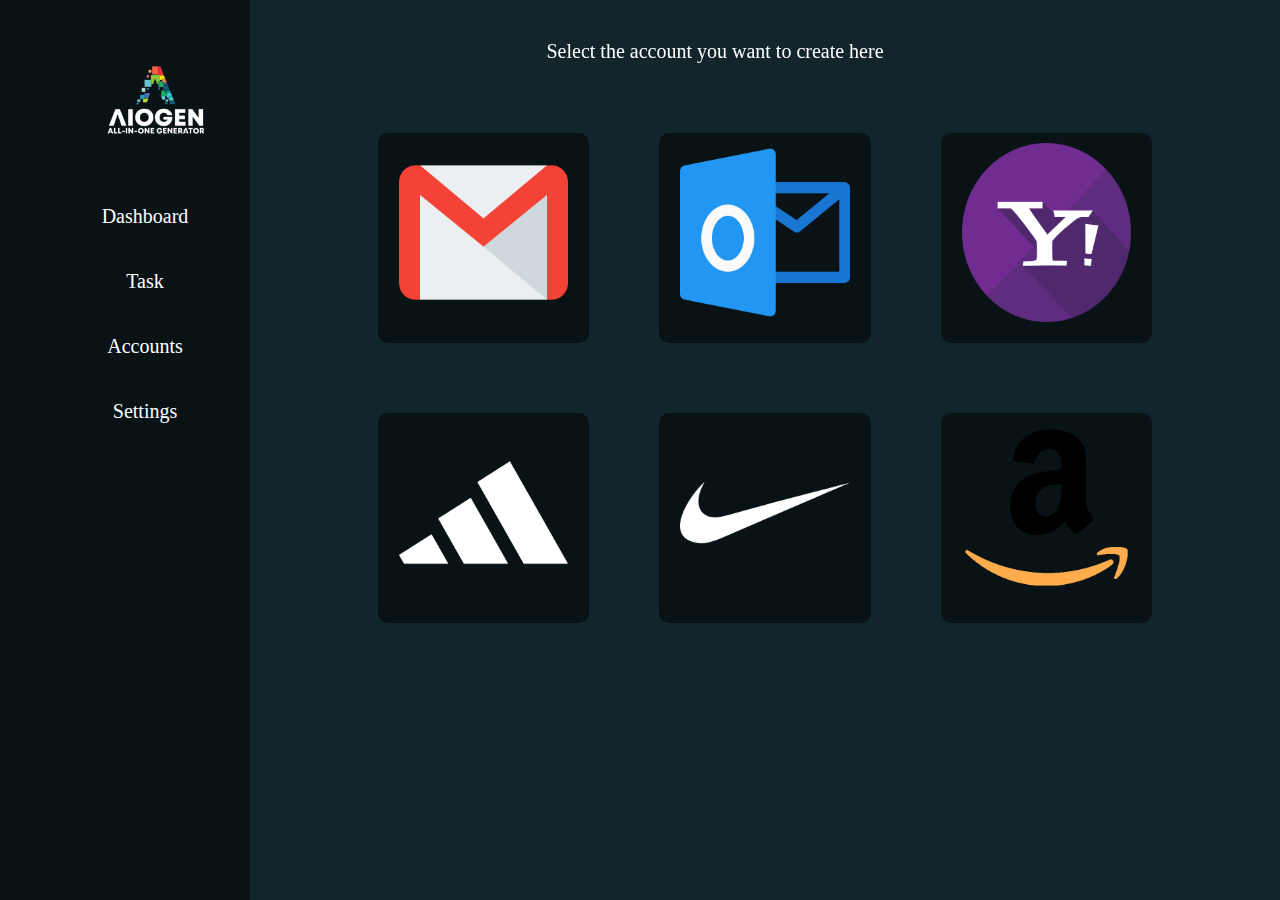
<file: dashboard.html>
<!DOCTYPE html>
<html>
    <head lang="en">
        <meta charset="utf-8">
        <meta name="viewport" content="width=device-width, initial-scale=1">
        <link href="https://cdn.jsdelivr.net/npm/bootstrap@5.1.1/dist/css/bootstrap.min.css" rel="stylesheet" integrity="sha384-F3w7mX95PdgyTmZZMECAngseQB83DfGTowi0iMjiWaeVhAn4FJkqJByhZMI3AhiU" crossorigin="anonymous">
        <title>dashboard</title>
        <link rel="stylesheet" href="C:\Users\user\Desktop\new\fontawesome-free-6.0.0-beta2-desktop\fontawesome-free-6.0.0-beta2-desktop\svgs\solid">
        <link rel="stylesheet" type="text/css" href="dashboardstyle.css">
    </head>
    <body>
        <div class="general">
            <div class="sidebar">
                <div class="logo">
                    <img src="pictures/logo2.png" alt="LOGO">
                </div>
                <ul>
                    <li><a href="dashboard.html">Dashboard</a></li>
                    <li><a href="task.html">Task</a></li>
                    <li><a href="#">Accounts</a></li>
                    <li><a href="#">Settings</a></li>
                </ul>
            </div>
             <div class="text">
                <h1>Select the account you want to create here</h1>
            </div>
            <div class="other">
                <div class="img 0">
                    <img src="pictures/gmail.png" alt="gmail">
                </div>
                <div class="img 1">
                    <img src="pictures/outlook.png" alt="outlook">
                </div>
                <div class="img 2">
                    <img src="pictures/yahoo.png" alt="yahoo">
                </div>
                <div class="img 3">
                    <img src="pictures/addidas.png" alt="addidas">
                </div>
                <div class="img 4">
                    <img src="pictures/download.png" alt="nike">
                </div>
                <div class="img 5">
                    <img src="pictures/amazon.png" alt="amazon">
                </div>
            </div>
        </div>
    </body>
</html>
</file>
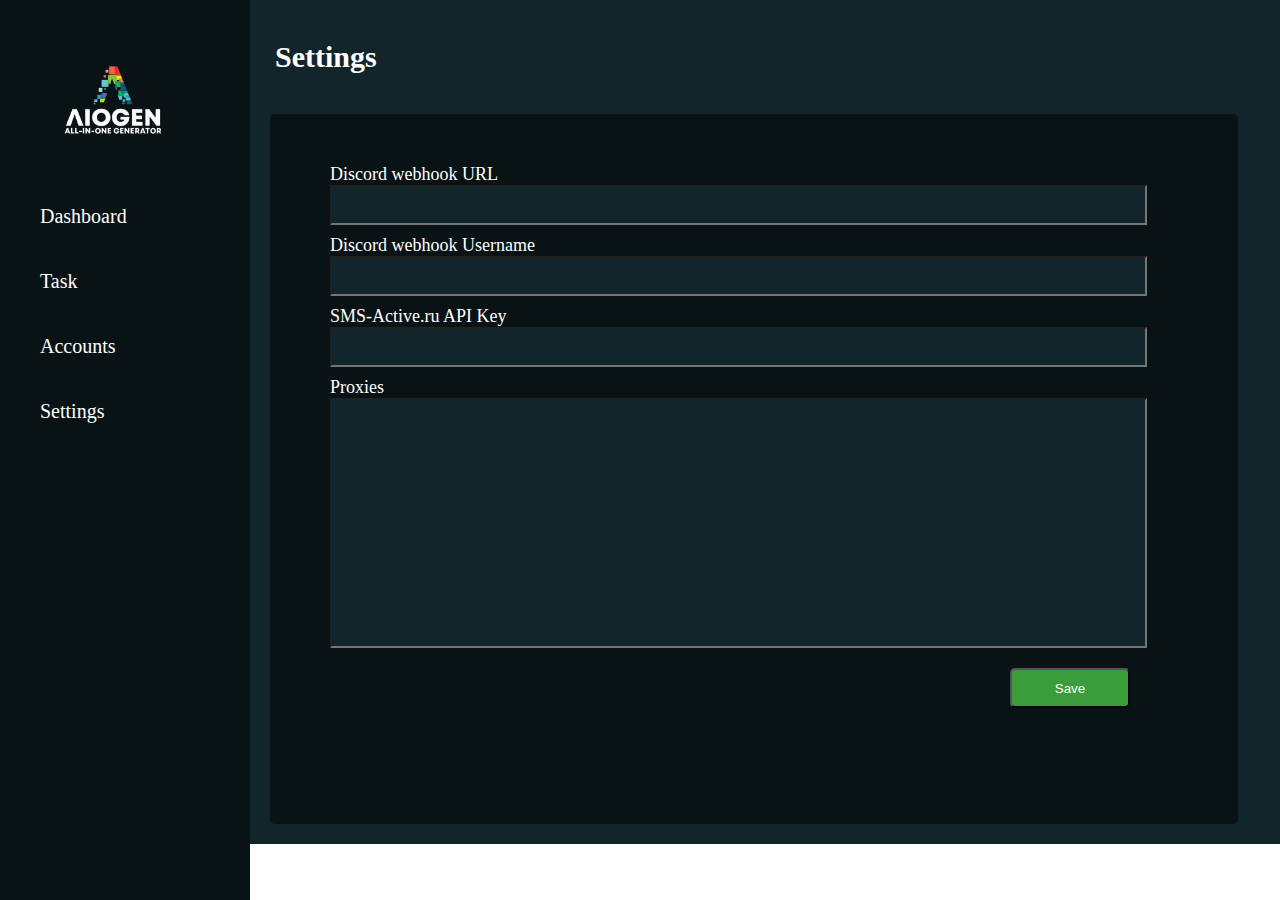
<file: settings.html>
<!doctype html>
<html>
    <head lang="en">
        <meta charset="utf-8">
        <meta name="viewport" content="width=device-width, initial-scale=1">
        <link href="https://cdn.jsdelivr.net/npm/bootstrap@5.1.1/dist/css/bootstrap.min.css" rel="stylesheet" integrity="sha384-F3w7mX95PdgyTmZZMECAngseQB83DfGTowi0iMjiWaeVhAn4FJkqJByhZMI3AhiU" crossorigin="anonymous">
        <title>Settings</title>
        <link rel="stylesheet" href="C:\Users\user\Desktop\new\fontawesome-free-6.0.0-beta2-desktop\fontawesome-free-6.0.0-beta2-desktop\svgs\solid">
        <link rel="stylesheet" type="text/css" href="settingstyle.css">
    </head>
    <body>
        <div class="general">
            <div class="sidebar">
                <div class="logo">
                    <img src="pictures/logo2.png" alt="LOGO">
                </div>
                <ul>
                    <li><a href="dashboard.html">Dashboard</a></li>
                    <li><a href="task.html">Task</a></li>
                    <li><a href="#">Accounts</a></li>
                    <li><a href="settings.html">Settings</a></li>
                </ul>
            </div>
            <section class="wrapper">
                <div class="text">
                    <h1>Settings </h1> 
                    <form>
                        <div class="form">
                            <p>Discord webhook URL</p>
                            <input type="name"name=""placeholder="">
                            <p>Discord webhook Username</p>
                            <input type="email"name=""placeholder="">
                            <p>SMS-Active.ru API Key</p>
                            <input type="name"name=""placeholder="">
                            <div class="special">
                                <p>Proxies</p>
                                <input type="name"name=""placeholder=""> 
                            </div>
                            <button class="button">Save</button>
                        </div>
                    </form>
                </div>
            </section>
        </div>
    </body>
</html>
</file>
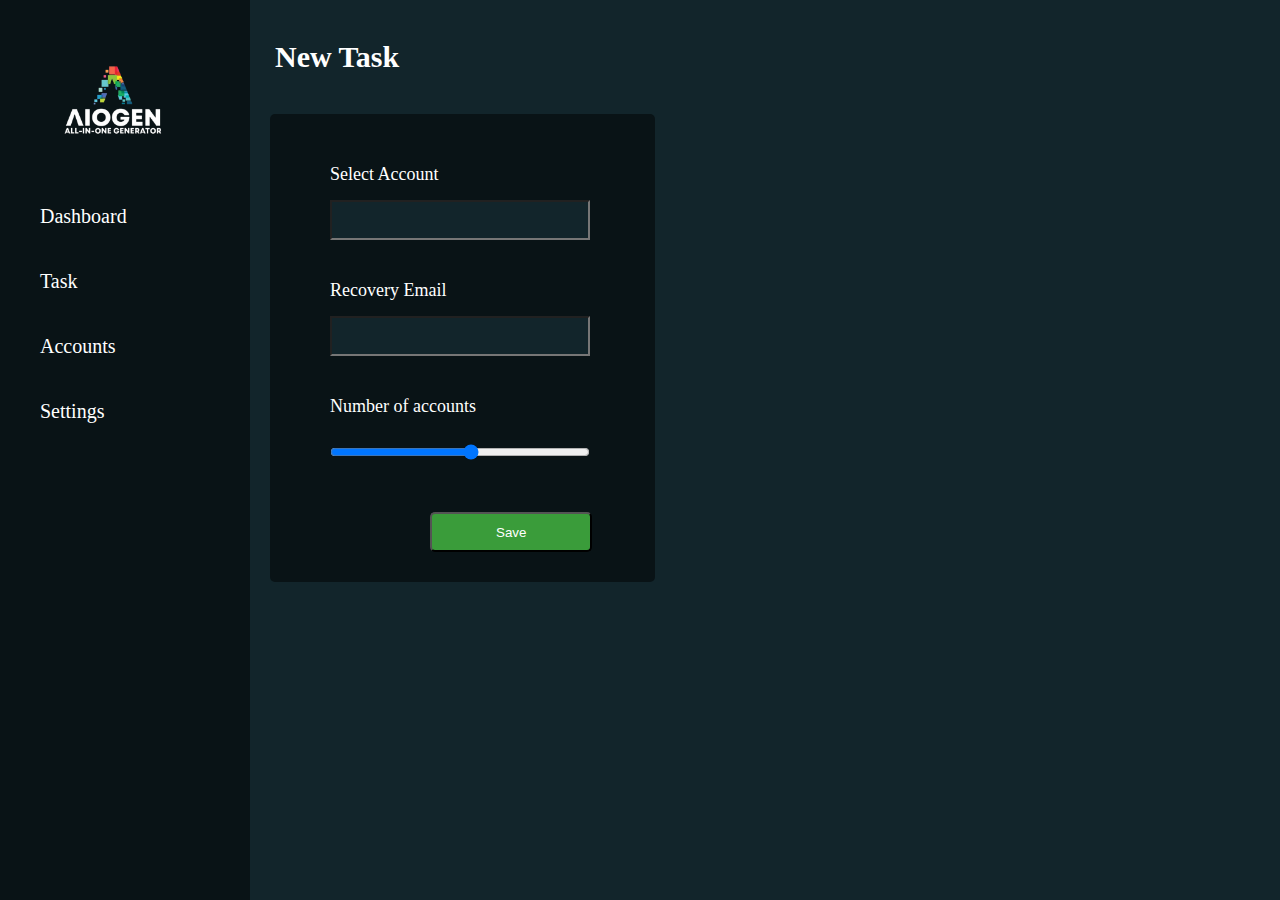
<file: task.html>
<!DOCTYPE html>     
<html>
    <head lang="en">
        <meta charset="utf-8">
        <meta name="viewport" content="width=device-width, initial-scale=1">
        <link href="https://cdn.jsdelivr.net/npm/bootstrap@5.1.1/dist/css/bootstrap.min.css" rel="stylesheet" integrity="sha384-F3w7mX95PdgyTmZZMECAngseQB83DfGTowi0iMjiWaeVhAn4FJkqJByhZMI3AhiU" crossorigin="anonymous">
        <title>Task</title>
        <link rel="stylesheet" href="C:\Users\user\Desktop\new\fontawesome-free-6.0.0-beta2-desktop\fontawesome-free-6.0.0-beta2-desktop\svgs\solid">
        <link rel="stylesheet" type="text/css" href="taskstyle.css">
    </head>
    <body>
        <div class="general">
            <div class="sidebar">
                <div class="logo">
                    <img src="pictures/logo2.png" alt="LOGO">
                </div>
                <ul>
                    <li><a href="dashboard.html">Dashboard</a></li>
                    <li><a href="task.html">Task</a></li>
                    <li><a href="#">Accounts</a></li>
                    <li><a href="#">Settings</a></li>
                </ul>
            </div>
            <section class="wrapper">
                <div class="text">
                    <h1>New Task </h1> 
                    <form>
                        <div class="form">
                            <p>Select Account</p>
                            <input type="name"name=""placeholder="">
                            <p>Recovery Email</p>
                            <input type="email"name=""placeholder="">
                            <p>Number of accounts</p>
                            <input type="range" min="0" max="100" value="50">
                            <button class="button">Save</button>
                        </div>
                    </form>
                </div>
            </section>
        </div>
    </body>
</html>
</file>
<file: dashboardstyle.css>
*{
    margin: 0;
    padding: 0;
    box-sizing: border-box;
    list-style: none;
    text-decoration: none;
}
.general{
    background:#12252b;
    height:100vh;
    width:100%;
    text-align: center;
}
h1{
    font-weight: normal;
    font-size: 20px;
    position:relative;
}
.other{
    width:80%;
    margin: auto;
    display: grid;
    grid-template-columns: repeat(3, 1fr);
    grid-gap:70px;
    padding-left: 250px;
}
.text{
    color: white;
    padding-top: 40px;
    padding-bottom: 70px;
    padding-left: 150px;
}
.img{
    position: relative;
    height: 210px;
    background-color: #091316;
    border-radius: 10px;
}
.img img{
    width: 80%;
    height: 90%;
    border-radius: 10px;
    padding-top: 10px;
}
.logo img{
    width: 100px;
    margin-top: 50px;
    margin-left: 25%;
    margin-bottom: 30px;
}
.general{
    background:#12252b;
    height:100vh;
    /* display: flex; */
    /* flex-wrap: wrap; */
}
.sidebar{  
    position:fixed;
    left:0;
    width: 250px;
    height: 100%;
    background: #091316;
}
.sidebar ul a{
    display: block;
    height:100%;
    width: 100%;
    line-height: 65px;
    font-size: 20px;
    color:white;
    padding-left: 40px;
    box-sizing: border-box;
}
ul li:hover a{
    background-color:#12252b;
}
</file>
<file: settingstyle.css>
*{
    margin: 0;
    padding: 0;
    box-sizing: border-box;
    list-style: none;
    text-decoration: none;
}
.logo img{
    width: 100px;
    margin-top: 50px;
    margin-left: 25%;
    margin-bottom: 30px;
}
.general{
    background:#12252b;
    height:100%;
    display: flex;
    flex-wrap: wrap;
}
.sidebar{  
    position:fixed;
    left:0;
    width: 250px;
    height: 100%;
    background: #091316;
}
.sidebar ul a{
    display: block;
    height:100%;
    width: 100%;
    line-height: 65px;
    font-size: 20px;
    color:white;
    padding-left: 40px;
    box-sizing: border-box;
    text-decoration: none;
}
ul li:hover a{
    background-color:#12252b;
} 
.wrapper{
    margin-left: 250px;
    margin-top: 40px;
}
.form{
    width:110%; 
    height:710px;
    position:relative;
    margin-left: 20px;
    padding-left: 60px;
    padding-top: 50px;
    padding-bottom: 30px;
    margin-top: 40px;
    background-color: #091316 ;
    color:white;
    font-size: large;
    border-radius: 5px;
    margin-bottom: 20px;
}
.form input{
    width:90%; 
    height:40px;
    padding:7px;
    padding-left: 30px;
    margin-bottom: 10px;
    background-color:#12252b;
}
.special input{
    height:250px;
}
.button{ 
    background-color:rgb(58, 156, 58);
    height:40px;
    width:120px;
    border-radius: 5px;
    color: white;
    margin-left: 680px;
    margin-top: 10px;
 }
.text h1{
    color: white;
    padding-left: 25px;
    font-weight: bold;
    font-size: 30px;
    /* background-color: #091316 ; */
}
</file>
<file: taskstyle.css>
*{
    margin: 0;
    padding: 0;
    box-sizing: border-box;
    list-style: none;
    text-decoration: none;
}
.logo img{
    width: 100px;
    margin-top: 50px;
    margin-left: 25%;
    margin-bottom: 30px;
}
.general{
    background:#12252b;
    height:100vh;
    display: flex;
    flex-wrap: wrap;
}
.sidebar{  
    position:fixed;
    left:0;
    width: 250px;
    height: 100%;
    background: #091316;
}
.sidebar ul a{
    display: block;
    height:100%;
    width: 100%;
    line-height: 65px;
    font-size: 20px;
    color:white;
    padding-left: 40px;
    box-sizing: border-box;
}
ul li:hover a{
    background-color:#12252b;
} 
.wrapper{
    margin-left: 250px;
    margin-top: 40px;
}
.form{
    width:100%; 
    position:relative;
    margin-left: 20px;
    padding-left: 60px;
    padding-top: 50px;
    padding-bottom: 30px;
    margin-top: 40px;
    background-color: #091316 ;
    color:white;
    font-size: large;
    border-radius: 5px;
}
.form input{
    width:80%; 
    height:40px;
    padding:7px;
    margin-top: 15px;
    margin-bottom:40px;
    padding-left: 30px;
    background-color:#12252b;
}
.button{
    background-color:rgb(58, 156, 58);
    height:40px;
    width:50%;
    border-radius: 5px;
    color: white;
    margin-left: 100px;
}
.text h1{
    color: white;
    padding-left: 25px;
    font-weight: bold;
    font-size: 30px;
}
</file>
